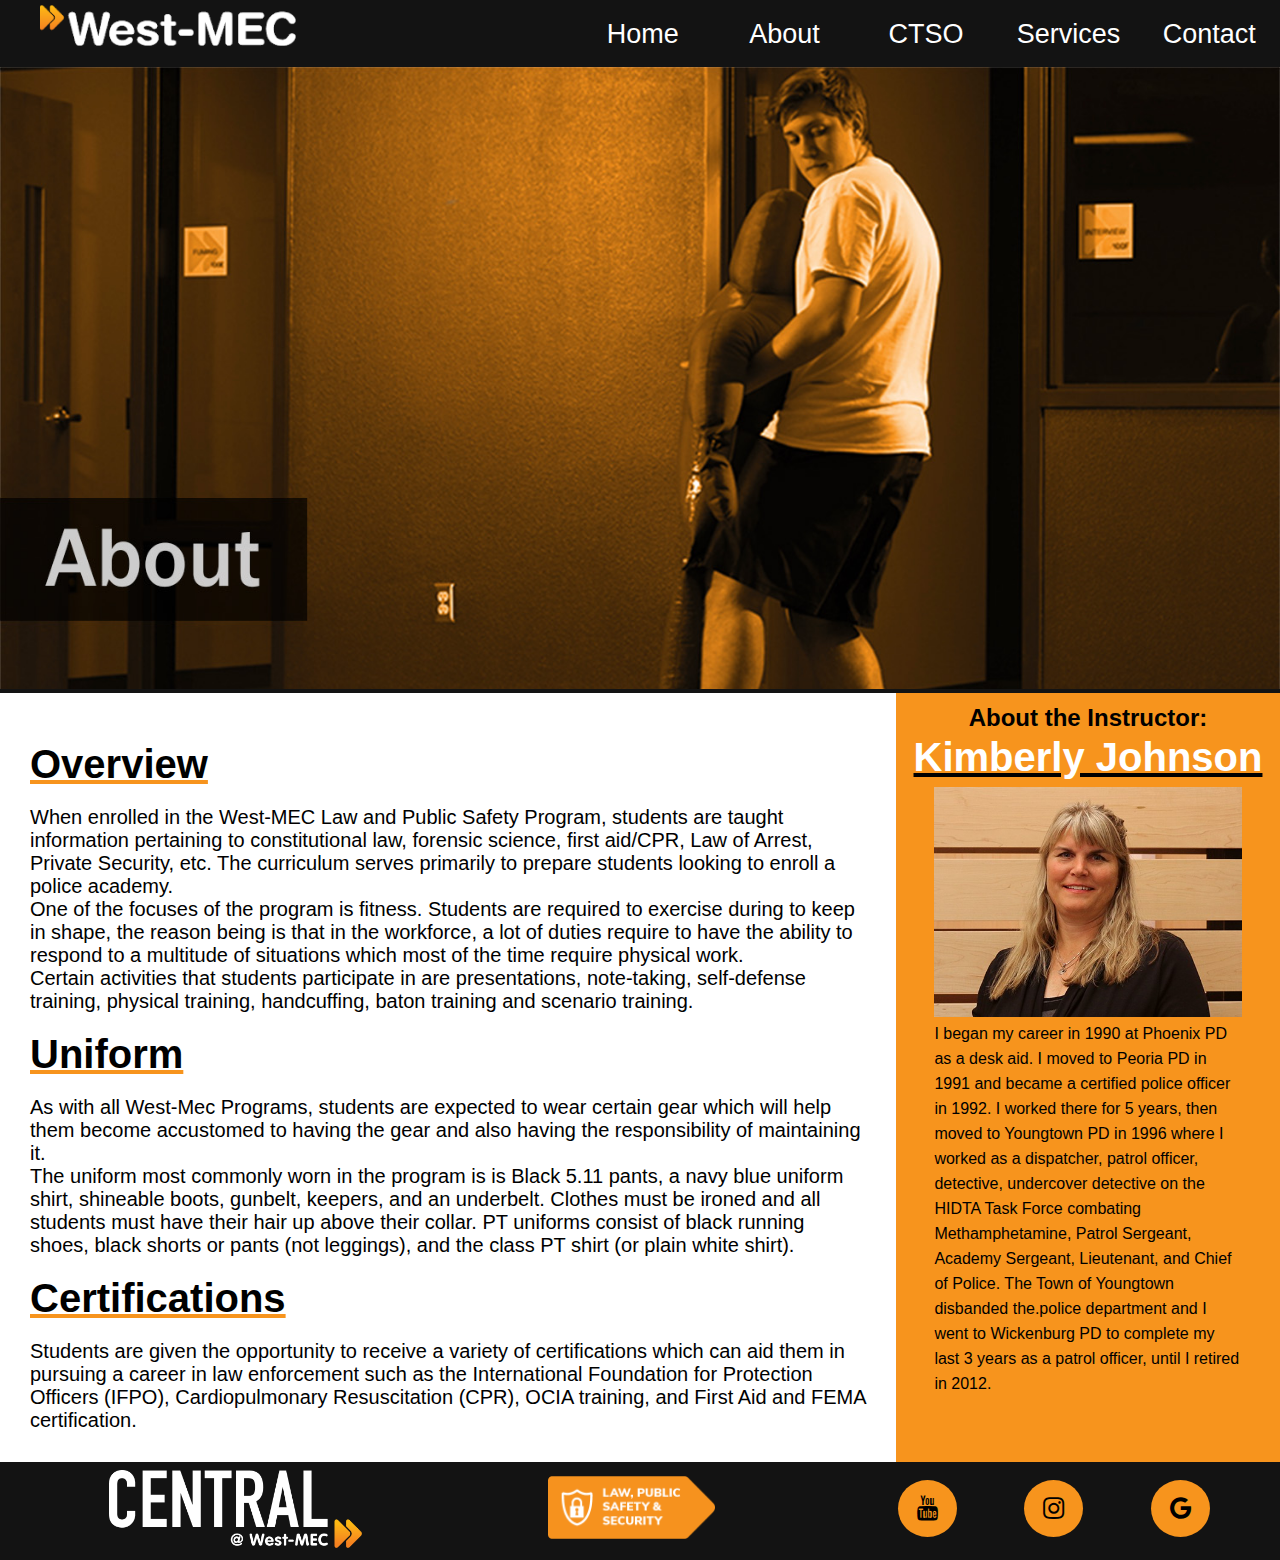
<file: LAPS_about.html>
<!DOCTYPE html>
<html>

<head>
    <meta charset="utf-8">
    <meta name="viewport" content="width=device-width, initial-scale=1">
    <title>Home</title>
    <link rel="stylesheet" src="CSS" href="styles/reset_styles.css">
    <link rel="stylesheet" src="CSS" href="styles/LAPS_general_styles.css">
    <link rel="stylesheet" src="CSS" href="styles/LAPS_about_styles.css">
    <link rel="stylesheet" src="CSS" href="styles/MediaQueriers.css">
    <link rel="icon" href="Images/west_mec_arrow_orange_gEn_icon.ico">
    <link rel="stylesheet" href="https://cdnjs.cloudflare.com/ajax/libs/font-awesome/4.7.0/css/font-awesome.min.css">
    <link rel="stylesheet" href="https://cdnjs.cloudflare.com/ajax/libs/font-awesome/4.7.0/css/font-awesome.min.css">
</head>

<body>
    <div id="nav">
        <header>
            <img id="homeImage" src="Images/west-mec-logo.png" alt="west-mec-logo">

            <label for="toggle" id="navButton">&#9776</label>
            <input type="checkbox" id="toggle">

            <!-- The following creates the horizontal navigation bar seen at the top of the page -->
            <nav class="horizontal">

                <ul>
                    <li><a class="nav" href="LAPS_contact.html">Contact</a></li>
                    <li><a class="nav" href="LAPS_services.html">Services</a></li>
                    <li><a class="nav" href="LAPS_ctso.html">CTSO</a></li>
                    <li><a class="nav" href="LAPS_about.html">About</a></li>
                    <li><a class="nav" href="index.html">Home</a></li>

                </ul>
            </nav>

            <div class="container">
                <img src="Images/aboutBanner.jpg" alt="indexBanner" style="width:100%;">
            </div>
        </header>
    </div>

    <div class="row">
        <!-- The followign writes the text seen on the left side of the screen. -->
        <div class="col-7-10">
            <article>
                <h1>Overview</h1>
                <p>When enrolled in the West-MEC Law and Public Safety Program, students are taught information pertaining to constitutional law, forensic science, first aid/CPR, Law of Arrest, Private Security, etc. The curriculum serves primarily to prepare students looking to enroll a police academy. 
                    <p>One of the focuses of the program is fitness. Students are required to exercise during to keep in
                        shape, the
                        reason being is that in the workforce, a lot of duties require to have the ability to respond to a
                        multitude
                        of
                        situations which most of the time require physical work.</p>
                    <p>Certain activities that students participate in are presentations, note-taking, self-defense
                        training,
                        physical
                        training, handcuffing, baton training and scenario training.</p>

                    <h1>Uniform</h1>
                    As with all West-Mec Programs,
                    students
                    are
                    expected to wear certain gear which will help them become accustomed to having the gear and also
                    having the
                    responsibility of maintaining it. </p>

                <p>The uniform most commonly worn in the program is is Black 5.11 pants, a navy blue uniform shirt, shineable boots, gunbelt, keepers, and an underbelt. Clothes must be ironed and all students must have their hair up above their collar. PT uniforms consist of black running shoes, black shorts or pants (not leggings), and the class PT shirt (or plain white shirt).
                    </p>

                
                <h1>Certifications</h1>
                <p>Students are given the opportunity to receive a variety of certifications which can aid them in pursuing a career in law enforcement such as the International Foundation for Protection Officers (IFPO), Cardiopulmonary Resuscitation (CPR), OCIA training, and First Aid and FEMA certification.</p>


            </article>
        </div>
        <!-- The following writes the text seen on the rigth side of the screen. -->
        <div class="col-3-10">
            <div id="bookmark">
                <aside>
                    <h2 id="aboutH2">About the Instructor:</h2>
                    <h1 id="aboutH1">Kimberly Johnson</h1>
                    <img src="Images/Kimberly Johnson 2.jpg" alt="">
                    <p>I began my career in 1990 at Phoenix PD as a desk aid. I moved to Peoria PD in 1991 and became a
                        certified police officer in 1992. I worked there for 5 years, then moved to Youngtown PD in 1996
                        where I worked as a dispatcher, patrol officer, detective, undercover detective on the HIDTA
                        Task Force combating Methamphetamine, Patrol Sergeant, Academy Sergeant, Lieutenant, and Chief
                        of Police. The Town of Youngtown disbanded the.police department and I went to Wickenburg PD to
                        complete my last 3 years as a patrol officer, until I retired in 2012.</p>

                </aside>
            </div>
        </div>
    </div>

    <!-- The following creates the footer of the page which contains the campus of the program, the programs name, and any social media icons of the program. -->
    <footer>


        <div class="col-4-10" id="centralImage">
            <img src="Images/Central_white with orange arrows.png" alt="CentralCampus">
        </div>

        <div class="col-5-10">
            <img src="Images/20. Law, Public Safety & Security 2.png" id="footerBanner">
        </div>

        <div class="col-1-10">
            <p>
                <a href="https://www.youtube.com/user/CareerDrivenED" class="fa fa-youtube" id="LPS"></a>
            </p>
        </div>

        <div class="col-1-10">
            <p>
                <a href="https://instagram.com/westmeclawclass?utm_source=ig_profile_share&igshid=l5hxcca0646f"
                    class="fa fa-instagram" id="LPS"></a>
            </p>
        </div>

        <div class="col-1-10">
            <p>
                <a href="https://accounts.google.com/ServiceLogin/signinchooser?service=mail&passive=true&rm=false&continue=https%3A%2F%2Fmail.google.com%2Fmail%2F%3Ftab%3Dwm&scc=1&ltmpl=default&ltmplcache=2&emr=1&osid=1&flowName=GlifWebSignIn&flowEntry=ServiceLogin"
                    class="fa fa-google" id="LPS"></a>
            </p>
        </div>

    </footer>
</body>

</html>
</file>
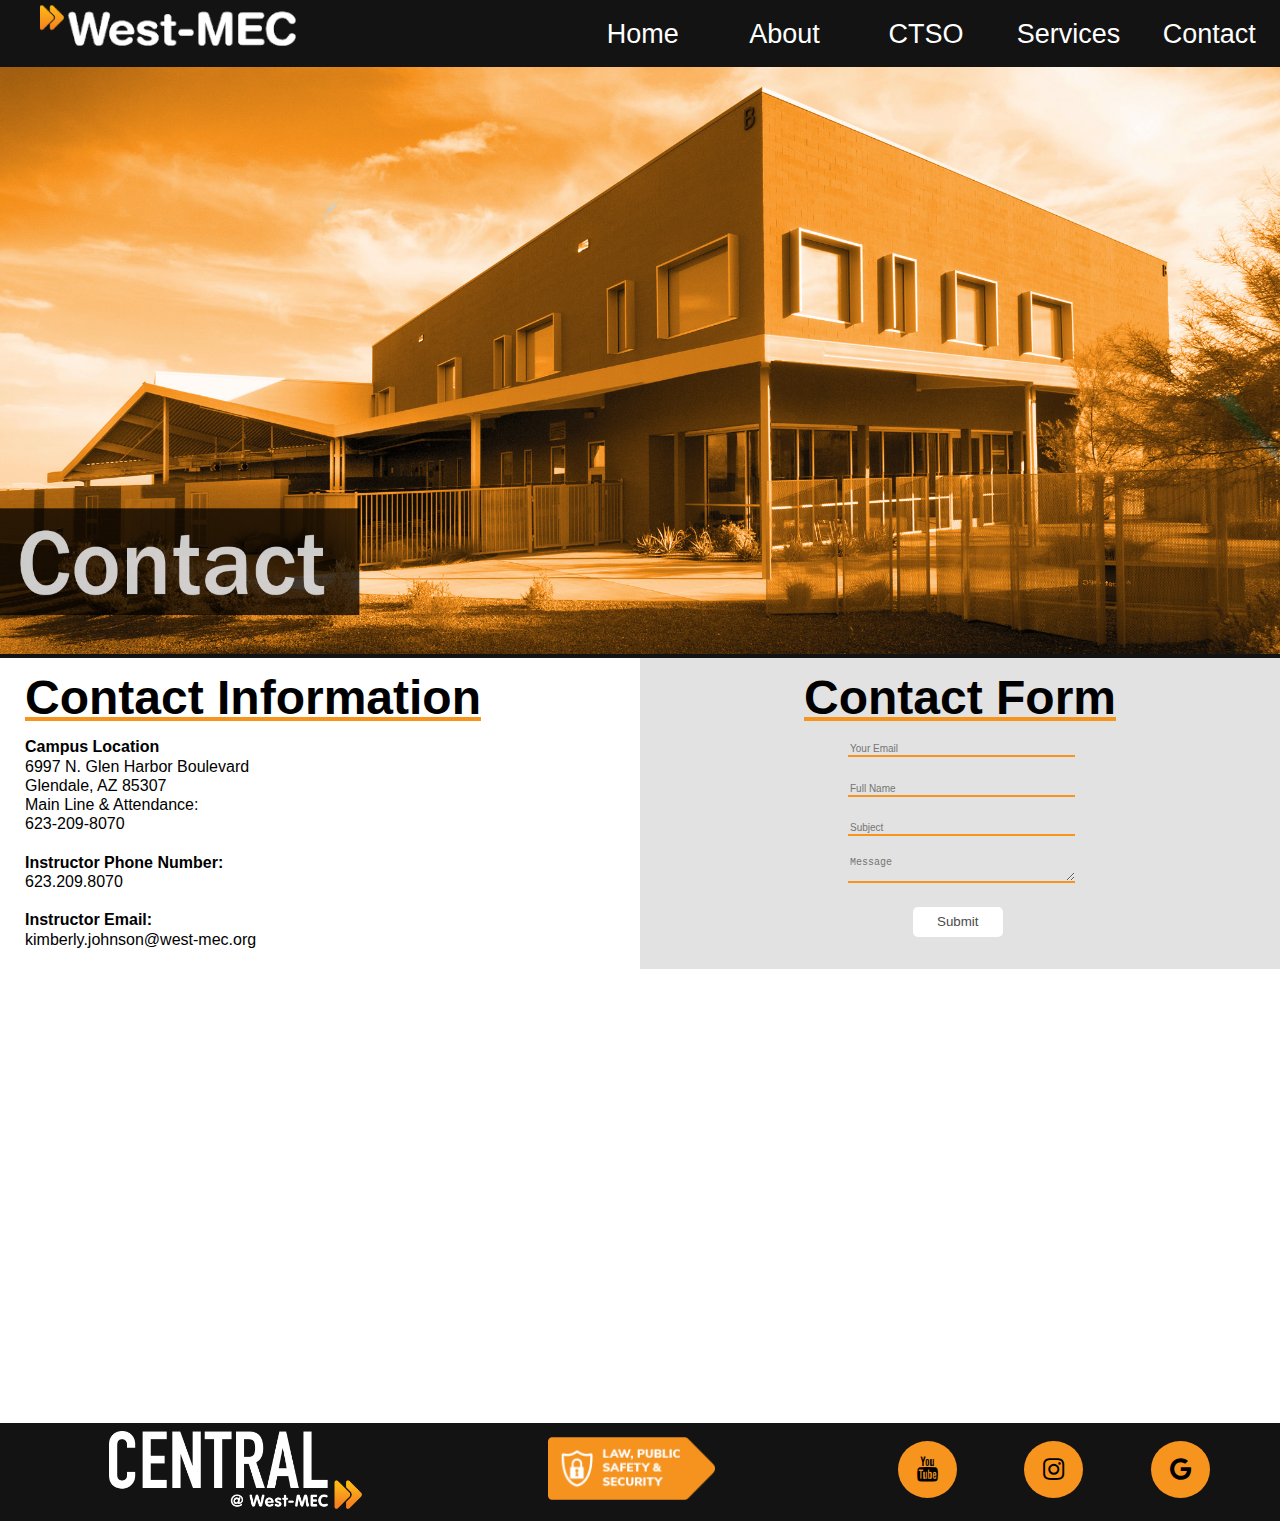
<file: LAPS_contact.html>
<!DOCTYPE html>
<html>

<head>
    <meta charset="utf-8">
    <meta name="viewport" content="width=device-width, initial-scale=1">
    <title>Contact</title>
    <link rel="stylesheet" src="CSS" href="styles/reset_styles.css">
    <link rel="stylesheet" src="CSS" href="styles/LAPS_general_styles.css">
    <link rel="stylesheet" src="CSS" href="styles/LAPS_contact_styles.css">
    <link rel="stylesheet" src="CSS" href="styles/MediaQueriers.css">
    <link rel="icon" href="Images/west_mec_arrow_orange_gEn_icon.ico">
    <link rel="stylesheet" href="https://cdnjs.cloudflare.com/ajax/libs/font-awesome/4.7.0/css/font-awesome.min.css">
    <link rel="stylesheet" href="https://cdnjs.cloudflare.com/ajax/libs/font-awesome/4.7.0/css/font-awesome.min.css">
</head>

<body>
    <div id="nav">
        <header>
            <img id="homeImage" src="Images/west-mec-logo.png" alt="west-mec-logo">

            <label for="toggle" id="navButton">&#9776</label>
            <input type="checkbox" id="toggle">

            <!-- The following creates the horizontal navigation bar seen at the top of the page -->
            <nav class="horizontal">
                <ul>
                    <li><a class="nav" href="LAPS_contact.html">Contact</a></li>
                    <li><a class="nav" href="LAPS_services.html">Services</a></li>
                    <li><a class="nav" href="LAPS_ctso.html">CTSO</a></li>
                    <li><a class="nav" href="LAPS_about.html">About</a></li>
                    <li><a class="nav" href="index.html">Home</a></li>

                </ul>
            </nav>

            <div class="container">
                <img src="Images/contactBanner.jpg" alt="indexBanner" style="width:100%;">
            </div>
        </header>
    </div>
    <div class="row">
        <!-- The following writes the contact information on the left side of the screen. -->
        <div class="col-1-2" id="contactInformation">
            <aside id="contactAside">
                <h1 id="contactH1">Contact Information</h1>
                <p><strong>Campus Location</strong></p>
                <p>6997 N. Glen Harbor Boulevard <br>
                    Glendale, AZ 85307 <br>
                    Main Line & Attendance: <br>623-209-8070</p>
                    <br>
                <p><strong>Instructor Phone Number:</strong></p>
                <p>623.209.8070</p>
            <br>
                <p><strong>Instructor Email:</strong></p>
                <p>kimberly.johnson@west-mec.org</p>
            </aside>
        </div>
        <!-- The following creates a contact form on the rigth side of the screen. -->
        <div id="contactForm" class="col-1-2">
            <h1 id="formHeader">Contact Form</h1>
            <form method="POST" >
                <input class="formStyles" type="email" name="email" placeholder="Your Email" size="35" required>
                <br>
                <br>
                <input class="formStyles" type="name" name="name" placeholder="Full Name" required>
                <br>
                <br>
                <input class="formStyles" type="subject" name="subject" placeholder="Subject" required>
                <br>
                <br>
                <textarea class="formStyles" placeholder="Message" required></textarea>
                <br>
                <br>
                <button id="submite" type="submit">Submit</button>
            </form>
        </div>
    </div>
    <!-- The following adds the map seen at the bottom of the screen. -->
    <iframe id="maps"
        src="https://www.google.com/maps/embed?pb=!1m18!1m12!1m3!1d3325.672033014122!2d-112.29502618505221!3d33.53591168074958!2m3!1f0!2f0!3f0!3m2!1i1024!2i768!4f13.1!3m3!1m2!1s0x872b4104080e38d9%3A0x1fbd2919e78fa444!2sWestMEC+Central+Campus!5e0!3m2!1sen!2sus!4v1557205388172!5m2!1sen!2sus"
        width="600" height="450" frameborder="0" style="border:0" allowfullscreen>
    </iframe>
    <!-- The following creates the footer of the page which contains the campus of the program, the programs name, and any social media icons of the program. -->
    <footer>
        <div class="col-4-10" id="centralImage">
            <img src="Images/Central_white with orange arrows.png" alt="CentralCampus">
        </div>
        <div class="col-5-10">
            <img src="Images/20. Law, Public Safety & Security 2.png" id="footerBanner">
        </div>
        <div class="col-1-10">
            <p>
                <a href="https://www.youtube.com/user/CareerDrivenED" class="fa fa-youtube" id="LPS"></a>
            </p>
        </div>
        <div class="col-1-10">
            <p>
                <a href="https://instagram.com/westmeclawclass?utm_source=ig_profile_share&igshid=l5hxcca0646f"
                    class="fa fa-instagram" id="LPS"></a>
            </p>
        </div>
        <div class="col-1-10">
            <p>
                <a href="https://accounts.google.com/ServiceLogin/signinchooser?service=mail&passive=true&rm=false&continue=https%3A%2F%2Fmail.google.com%2Fmail%2F%3Ftab%3Dwm&scc=1&ltmpl=default&ltmplcache=2&emr=1&osid=1&flowName=GlifWebSignIn&flowEntry=ServiceLogin"
                    class="fa fa-google" id="LPS"></a>
            </p>
        </div>
    </footer>
</body>

</html>
</file>
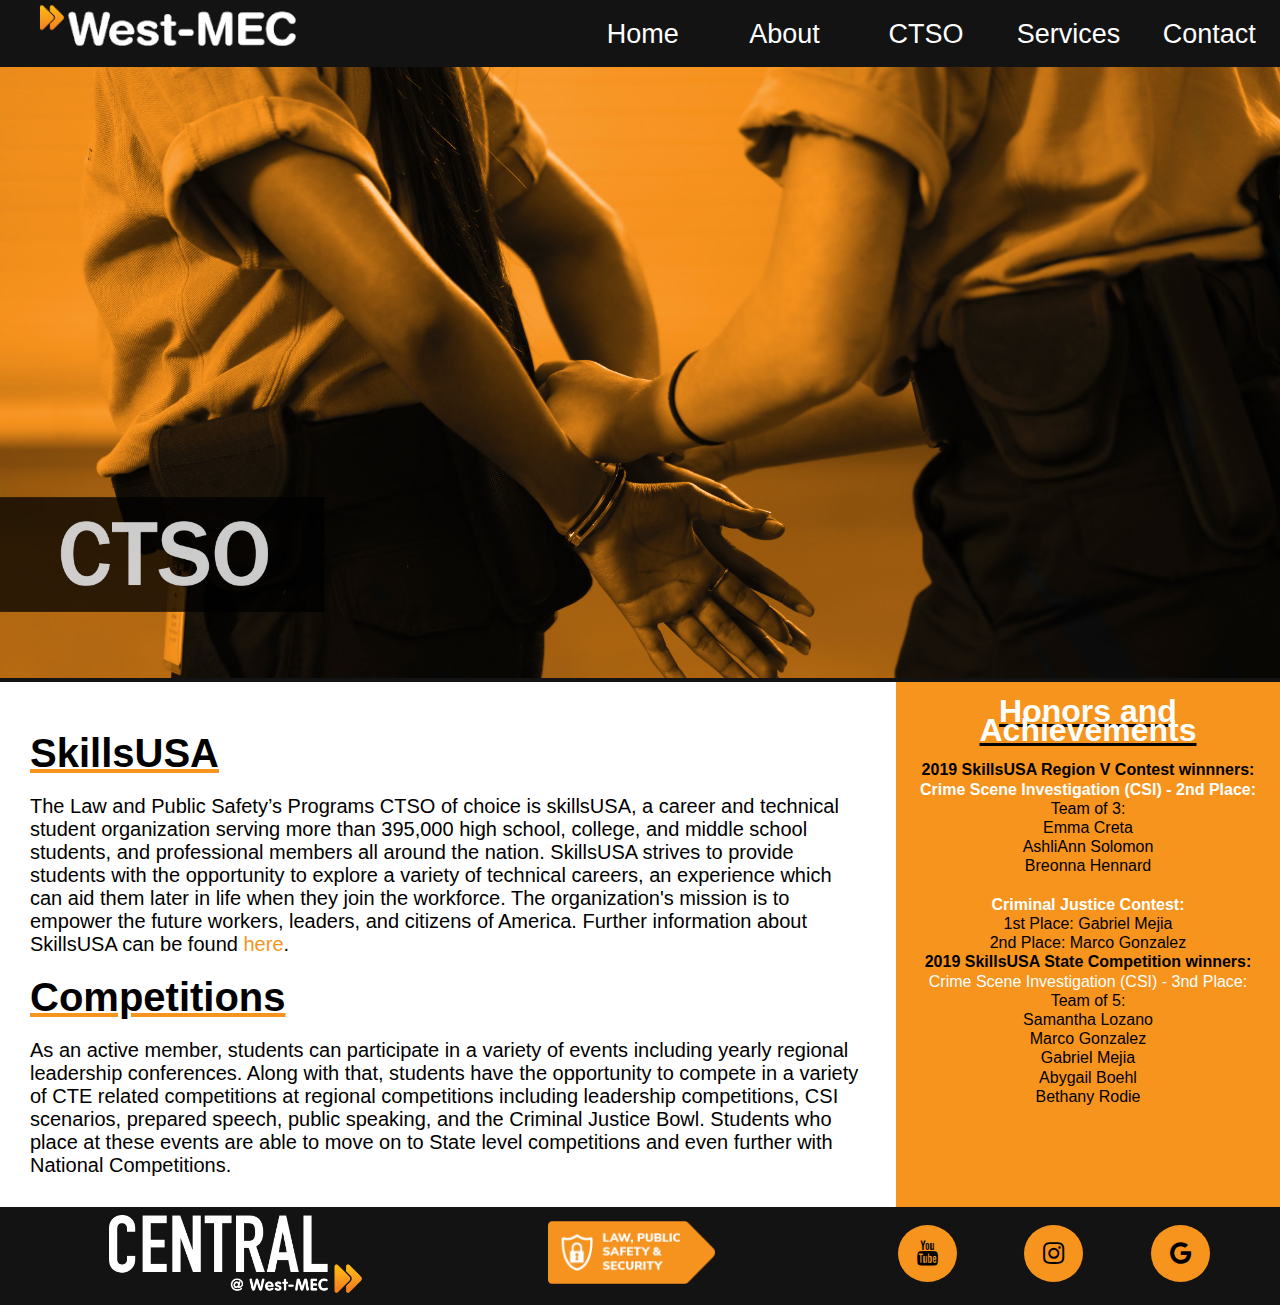
<file: LAPS_ctso.html>
<!DOCTYPE html>
<html>

<head>
    <meta charset="utf-8">
    <meta name="viewport" content="width=device-width, initial-scale=1">
    <title>CTSO</title>
    <link rel="stylesheet" src="CSS" href="styles/reset_styles.css">
    <link rel="stylesheet" src="CSS" href="styles/LAPS_general_styles.css">
    <link rel="stylesheet" src="CSS" href="styles/LAPS_ctso_styles.css">
    <link rel="stylesheet" src="CSS" href="styles/MediaQueriers.css">
    <link rel="icon" href="Images/west_mec_arrow_orange_gEn_icon.ico">
    <link rel="stylesheet" href="https://cdnjs.cloudflare.com/ajax/libs/font-awesome/4.7.0/css/font-awesome.min.css">
    <link rel="stylesheet" href="https://cdnjs.cloudflare.com/ajax/libs/font-awesome/4.7.0/css/font-awesome.min.css">
</head>

<body>
    <div id="nav">
        <header>
            <img id="homeImage" src="Images/west-mec-logo.png" alt="west-mec-logo">

            <label for="toggle" id="navButton">&#9776</label>
            <input type="checkbox" id="toggle">

            <!-- The following creates the horizontal navigation bar seen at the top of the page -->
            <nav class="horizontal">

                <ul>
                    <li><a class="nav" href="LAPS_contact.html">Contact</a></li>
                    <li><a class="nav" href="LAPS_services.html">Services</a></li>
                    <li><a class="nav" href="LAPS_ctso.html">CTSO</a></li>
                    <li><a class="nav" href="LAPS_about.html">About</a></li>
                    <li><a class="nav" href="index.html">Home</a></li>

                </ul>
            </nav>

            <div class="container">
                <img src="Images/ctsoBanner.jpg" alt="indexBanner" style="width:100%;">
            </div>
        </header>
    </div>
    <div class="row">
        <!-- The following writes the text to the left of the screen. -->
        <div class="col-7-10">
            <article>
                <h1>SkillsUSA</h1>
                The Law and Public Safety’s Programs CTSO of choice is skillsUSA, a career and technical student
                organization serving more than 395,000 high school, college, and middle school students, and
                professional members all around the nation. SkillsUSA strives to provide students with the opportunity
                to explore a variety of technical careers, an experience which can aid them later in life when they join
                the workforce. The organization's mission is to empower the future workers, leaders, and citizens of
                America. Further information about SkillsUSA can be found <a href="https://www.skillsusa.org/" class="oLinks">here</a>.
                <h1>Competitions</h1>
                As an active member, students can participate in a variety of events including yearly regional
                leadership conferences. Along with that, students have the opportunity to compete in a variety of CTE
                related competitions at regional competitions including leadership competitions, CSI scenarios, prepared
                speech, public speaking, and the Criminal Justice Bowl. Students who place at these events are able to
                move on to State level competitions and even further with National Competitions.
            </article>


        </div>
        <!-- The following writtes the text seen on the right side of the screen. -->
        <div class="col-3-10">
            <aside>
                <h1 id="ctsoH1">Honors and Achievements</h1>
                <ul id="mainList"><strong>2019 SkillsUSA Region V Contest winnners:</strong> <br>
                    <li class="heading"><strong>Crime Scene Investigation (CSI) - 2nd Place:</strong>
                    </li> <br>
                    <ul>
                        <li>Team of 3:</li> <br>
                        <li>Emma Creta</li> <br>
                        <li>AshliAnn Solomon</li><br>
                        <li>Breonna Hennard</li><br>
                    </ul>
                    <br>
                    <li class="heading"><strong>Criminal Justice Contest:</strong></li><br>
                    <ul>

                        <li>1st Place: Gabriel Mejia</li><br>
                        <li>2nd Place: Marco Gonzalez</li><br>

                    </ul>

                    <li><strong>2019 SkillsUSA State Competition winners:</strong></li><br>
                    <ul>
                        <li class="heading">Crime Scene Investigation (CSI) - 3nd Place:</li> <br>
                        <li>Team of 5:</li> <br>
                        <li>Samantha Lozano</li><br>
                        <li>Marco Gonzalez</li><br>
                        <li>Gabriel Mejia</li><br>
                        <li>Abygail Boehl</li><br>
                        <li>Bethany Rodie</li>
                    </ul>
                    </p>
            </aside>
        </div>
    </div>
    <!-- The following creates the footer of the page which contains the campus of the program, the programs name, and any social media icons of the program. -->
    <footer>
        <div class="black">
            <div class="col-4-10" id="centralImage">
                <img src="Images/Central_white with orange arrows.png" alt="CentralCampus">
            </div>
            <div class="col-5-10">
                <img src="Images/20. Law, Public Safety & Security 2.png" id="footerBanner">
            </div>
            <div class="col-1-10">
                <p>
                    <a href="https://www.youtube.com/user/CareerDrivenED" class="fa fa-youtube" id="LPS"></a>
                </p>
            </div>
            <div class="col-1-10">
                <p>
                    <a href="https://instagram.com/westmeclawclass?utm_source=ig_profile_share&igshid=l5hxcca0646f"
                        class="fa fa-instagram" id="LPS"></a>
                </p>
            </div>
            <div class="col-1-10">
                <p>
                    <a href="https://accounts.google.com/ServiceLogin/signinchooser?service=mail&passive=true&rm=false&continue=https%3A%2F%2Fmail.google.com%2Fmail%2F%3Ftab%3Dwm&scc=1&ltmpl=default&ltmplcache=2&emr=1&osid=1&flowName=GlifWebSignIn&flowEntry=ServiceLogin"
                        class="fa fa-google" id="LPS"></a>
                </p>
            </div>
        </div>
    </footer>
</body>

</html>
</file>
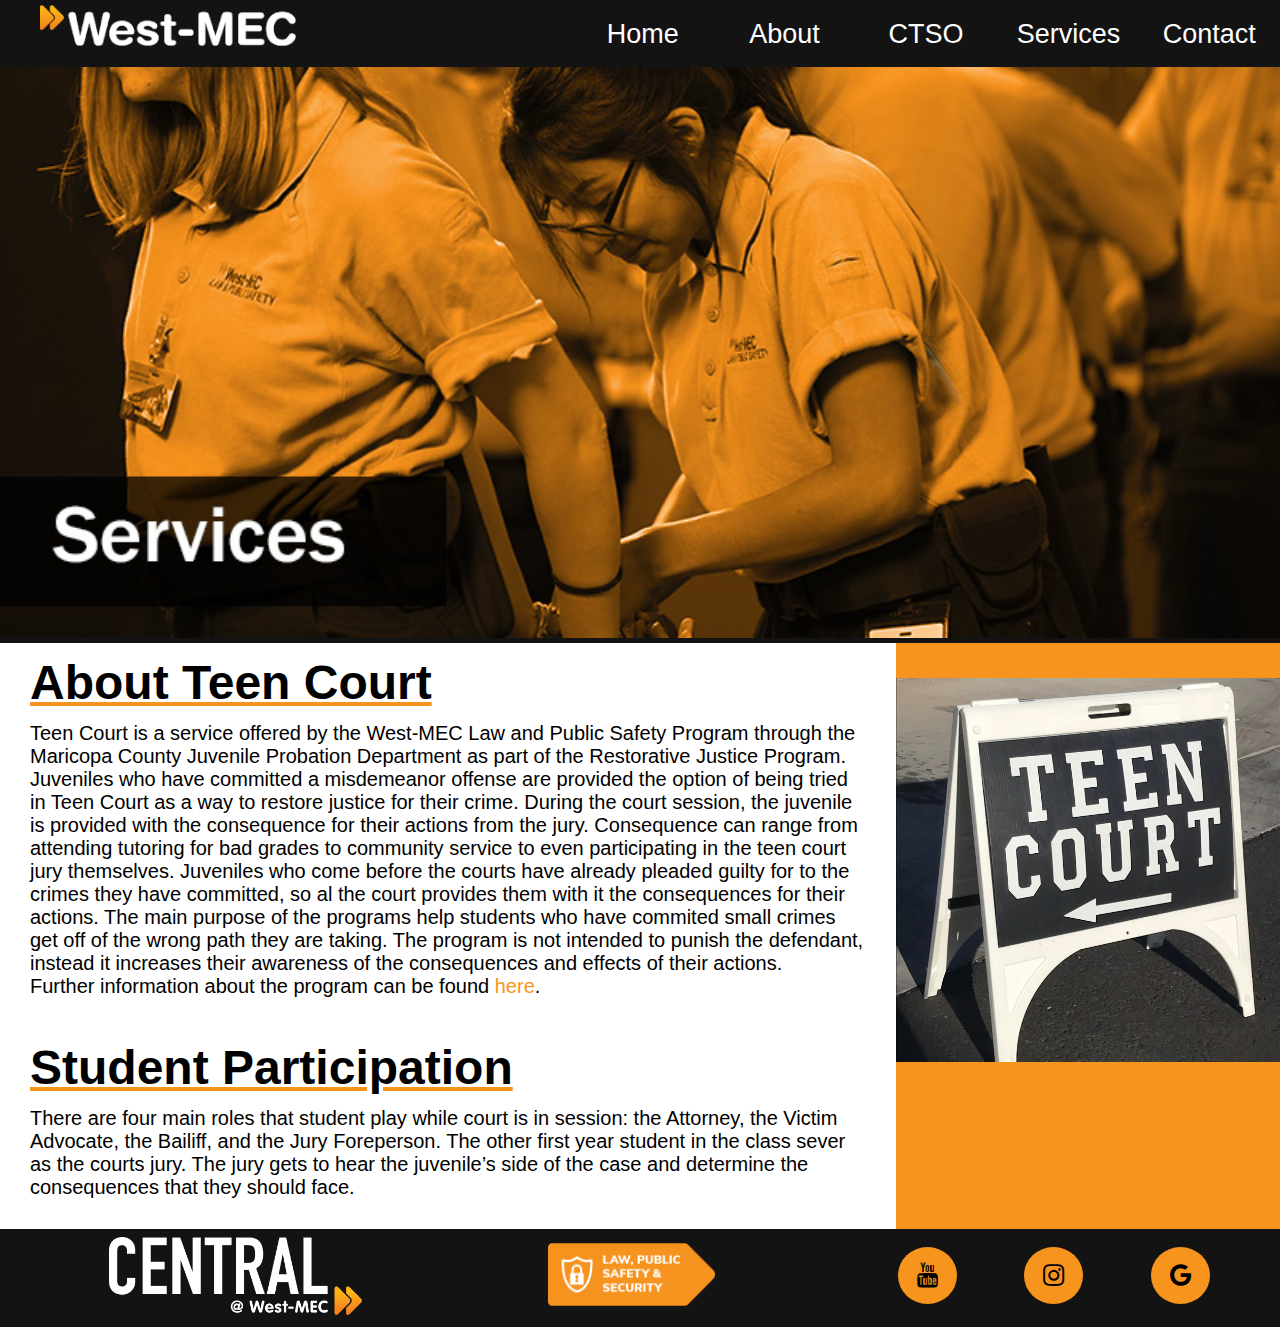
<file: LAPS_services.html>
<!DOCTYPE html>
<html>

<head>
    <meta charset="utf-8">
    <meta name="viewport" content="width=device-width, initial-scale=1">
    <title>Services</title>
    <link rel="stylesheet" src="CSS" href="styles/reset_styles.css">
    <link rel="stylesheet" src="CSS" href="styles/LAPS_general_styles.css">
    <link rel="stylesheet" src="CSS" href="styles/LAPS_services_styles.css">
    <link rel="stylesheet" src="CSS" href="styles/MediaQueriers.css">
    <link rel="icon" href="Images/west_mec_arrow_orange_gEn_icon.ico">
    <link rel="stylesheet" href="https://cdnjs.cloudflare.com/ajax/libs/font-awesome/4.7.0/css/font-awesome.min.css">
    <link rel="stylesheet" href="https://cdnjs.cloudflare.com/ajax/libs/font-awesome/4.7.0/css/font-awesome.min.css">
</head>

<body>
    <div id="nav">
        <header>
            <img id="homeImage" src="Images/west-mec-logo.png" alt="west-mec-logo">

            <label for="toggle" id="navButton">&#9776</label>
            <input type="checkbox" id="toggle">

            <!-- The following creates the horizontal navigation bar seen at the top of the page -->
            <nav class="horizontal">

                <ul>
                    <li><a class="nav" href="LAPS_contact.html">Contact</a></li>
                    <li><a class="nav" href="LAPS_services.html">Services</a></li>
                    <li><a class="nav" href="LAPS_ctso.html">CTSO</a></li>
                    <li><a class="nav" href="LAPS_about.html">About</a></li>
                    <li><a class="nav" href="index.html">Home</a></li>

                </ul>
            </nav>

            <div class="container">
                <img src="Images/servicesbanner.jpg" alt="indexBanner" style="width:100%;">
            </div>
        </header>
    </div>
    <div class="row">
        <!-- The following writes the text to the left of the screen. -->
        <div class="col-7-10">
            <h1>About Teen Court</h1>
    <article>Teen Court is a service offered by the West-MEC Law and Public Safety Program through the Maricopa County
        Juvenile Probation Department as part of the Restorative Justice Program. Juveniles who have committed a
        misdemeanor offense are provided the option of being tried in Teen Court as a way to restore justice for their
        crime. During the court session, the juvenile is provided with the consequence for their actions from the jury.
        Consequence can range from attending tutoring for bad grades to community service to even participating in the
        teen court jury themselves. Juveniles who come before the courts have already pleaded guilty for to the crimes
        they have committed, so al the court provides them with it the consequences for their actions. The main purpose
        of the programs help students who have commited small crimes get off of the wrong path they are taking. The
        program is not intended to punish the defendant, instead it increases their awareness of the consequences and
        effects of their actions.
        <br>
        Further information about the program can be found <a
            href="https://superiorcourt.maricopa.gov/juvenile-probation/teen-court/" class="oLinks">here</a>.</article>

    <h1>Student Participation</h1>
    <article>There are four main roles that student play while court is in session: the Attorney, the Victim Advocate,
        the Bailiff, and the Jury Foreperson. The other first year student in the class sever as the courts jury. The
        jury gets to hear the juvenile’s side of the case and determine the consequences that they should face.
    </article>
        </div>
        <div class="col-3-10">
            <img id="teenCourtImage" src="Images/teenCourt.jpg" alt="">
        </div>
    </div>
    <!-- The following creates the footer of the page which contains the campus of the program, the programs name, and any social media icons of the program. -->
    <footer>
            <div class="col-4-10" id="centralImage">
                <img src="Images/Central_white with orange arrows.png" alt="CentralCampus">
            </div>
            <div class="col-5-10">
                <img src="Images/20. Law, Public Safety & Security 2.png" id="footerBanner">
            </div>
            <div class="col-1-10">
                <p>
                    <a href="https://www.youtube.com/user/CareerDrivenED" class="fa fa-youtube" id="LPS"></a>
                </p>
            </div>
            <div class="col-1-10">
                <p>
                    <a href="https://instagram.com/westmeclawclass?utm_source=ig_profile_share&igshid=l5hxcca0646f"
                        class="fa fa-instagram" id="LPS"></a>
                </p>
            </div>
            <div class="col-1-10">
                <p>
                    <a href="https://accounts.google.com/ServiceLogin/signinchooser?service=mail&passive=true&rm=false&continue=https%3A%2F%2Fmail.google.com%2Fmail%2F%3Ftab%3Dwm&scc=1&ltmpl=default&ltmplcache=2&emr=1&osid=1&flowName=GlifWebSignIn&flowEntry=ServiceLogin"
                        class="fa fa-google" id="LPS"></a>
                </p>
        </div>
    </footer>
</body>

</html>
</file>
<file: styles/LAPS_general_styles.css>
@charset "UTF-8";
/* Styles on this file will affect all pages of the website. */

/* Body Styles */
/* The style below sets the font of all the text that appears on the page to Franklin Gothic Medium. The rest of the fonts listed serve as backups incase the browser does not support the first font. */
body {
    font-family: 'Franklin Gothic Medium', 'Arial Narrow', Arial, sans-serif;
}

/* Header Styles */
/* The style below sets the background color of each page header to black with opacity applied, making the color not seem as dark as it typically would be. */
header {
    background-color: rgba(0, 0, 0, 0.925);
}

/* Nav styles */
/* The style below allows for each of the links to be placed next tio one another in a straight line rather than having them on top of one another. */
li {
    display: inline;
}

/* The code block below styles each one of the li elements in which the navigation links are placed into. The styles remove any bulleting that the list may have while also aligning each in the center of their container and limiting them to a width of 15% of the header. The padding allows for spaing inbetween the elements and anything else surrounding them. */
#nav li {
    list-style-type: none;
    display: block;
    width: 15%;
    float: right;
    text-decoration: none;
    text-align: center;
    padding: 25px 20px 20px 20px;
}

/* The code block below styles the ul element which contains each all of the navigation links. It allows for them to all be placed on a single row next to one another without having them push each other to the next line. */
ul {
    margin: 0;
    padding: 0;
    overflow: hidden;

}

/* The code block below styles the links themselves, making the color of the text white while also increasing its size. */
#nav a {
    position: relative;
    color: white;
    font-size: 3vh;
}

/* The code block below creates an orange line at the top of the links. This line is not visible until the user scrolls over top of the link. When hovered over, the line will appear in a small animation in which it's width grows from 0% to 100% in 0.3 seconds. */
#nav a::before {
    content: "";
    position: absolute;
    width: 100%;
    height: 3px;
    bottom: 25px;
    background-color: #f7941d;
    visibility: hidden;
    transform: scaleX(0);
    transition: 0.3s ease-in-out;
}

/* The comment from above applies here as well, though this line is located at the bottom of the link. The same animation is ran upon hovering over the link. */
#nav a::after {
    content: "";
    position: absolute;
    width: 100%;
    height: 3px;
    top: 25px;
    right: 0%;
    background-color: #f7941d;
    visibility: hidden;
    transform: scaleX(0);
    transition: all 0.3s ease-in-out 0s;
}

/* The code block below causes the lines created before to become visible upon the user hovering over one of the navigation links in the header. */
#nav a:hover::before, #nav a:hover::after {
    visibility: visible;
    transform: scaleX(1);
}

/* Image styles */
/* The code block below styles the banner image located under the header of each page and makes sure that it takes up 100% of the pages width. Having a relative position also allows for the image to adjust as the screen size adjusts. */
img#banner {
    width: 100%;
    position: relative;
}

/* The code block below styles the top left image of the header section on the page. The image will take up 20% of the headers width and margin is added around the image in order for it not not be too close to the edges of the header element. */
#homeImage {
    float: left;
    width: 20%;
    margin: 5px 40px;

}

/* The code block below creates the navicon that will appear when the webpage is viewed on a smaller viewport such as that of a mobile device of tablet. When viewed on a computer screen, the navicon will not be displayed on the page. */
#navButton {
    margin: 0 0 0 20px;
    font-size: 25px;
    line-height: 50px;
    display: none;
    color: white;
    float: left;
}

/* The code block below states that the checkbox input located within the header of the page which allows the navicon to function will not be visible on the screen unless otherwise stated. */
input#toggle {
    display: none;
}
/* Other Links */
/* The code block below changes the color of each of the links on the page to orange while also removing the underline that is automatically placed under every link on a page. */
.oLinks{
    color: #f7941d;
    text-decoration: none;
}

/* The  style below causes links on the page to become italic once the user hovers over them. */
.oLinks:hover{
    font-style: italic;
}

/* Footer Styles */
/* The code block below sets the background color of the footer to the same color as that of the header. Along with that, padding is added arround the footer in order for its content to not seem to close to the rest of the sections on the page. */
footer {
    background-color: rgba(0, 0, 0, 0.925);
    padding: 8px;
}

/* The code block below makes every p element within the footer float to the rigth side. On the page this is what brings all the social media links to the right side of the screen */
footer p {
    display: block;
    float: right;
}

/* The code block below is meant to deal with any container collapse that may occur when creating the footer. It makes sure that every element stays within the appropriate container. */
footer:after {
    content: "";
    clear: both;
    display: table;
}

/* The code block below colors the logos within each of the social media links the color black when not being hovered over by the user. */
footer p a:link,
footer p a:visited {
    text-decoration: none;
    color: black;
}

/* The code block below colors the logos within each of the social media links the color white while they are being hovered over by the user. */
footer p a:active,
footer p a:hover {
    text-decoration: underline;
    color: white;
}

/* The code block below allows for the footer banner image to take up about 59% of its container. Pading is also added ot the left and to the top of the element in order to not have it appear to close to the edges of its container. */
#footerBanner {
    width: 59%;
    padding-left: 10%;
    padding-top: 6px;
}

/* Footer Grid Styles */
/* The style below clears any floating items from either side of the element. */
div.row {
    clear: both;
}

/* The code block below deals with any container collapse that may occur in the element, making sure that all the elements nested within stay in the container. */
div.row::after {
    clear: both;
    content: "";
    display: table;
}

/* The code block below states that any div element that has a class that begins with col- will be floated to the left of the screen. This allows for two elements to be placed side by side of one another without any conflicts in spacing.  */
div[class^="col-"] {
    float: left;

}

/* The style below states that the div element with a class of col-1-10 will take up 10% of the browsers width. */
div.col-1-10 {

    width: 10%;
}

/* The style below states that the div element with a class of col-2-10 will take up 20% of the browsers width. */
div.col-2-10 {
    width: 30%;
}

/* The style below states that the div element with a class of col-4-10 will take up 40% of the browsers width. */
div.col-4-10 {
    width: 40%;
}

/* The code block below states that the image within the div.col-4-10 element will only take up 50% of its container. Along with that, a margin is added to the left of the element to add space inbetween it and the sides of it's container. */
div.col-4-10 img {
    width: 50%;
    margin-left: 20%;
}

/* The code block below adds padding to the rigth of the div.col-1-10 element, allowing for it to not be as close to the edge of its container as it is without any padding. */
div.col-1-10 p {
    padding-right: 20%;
}

/* The code block below styles each one of the social media icons locates in the page's footer including the color of each icon, the circular shape of each icon, and the size of each one.  */
#LPS {
    background-color: #f7941d;
    padding: 16px;
    font-size: 25px;
    width: 27px;
    text-align: center;
    text-decoration: none;
    border-radius: 100%;
    margin-top: 10px;
}
</file>
<file: styles/LAPS_about_styles.css>
@charset "UTF-8";
/* Styles on this file will only be applied to the website's About page. */

/* Page Text Styles */

/* The code block below adds 30px of padding around the entire article element, allowing for the element to not seem as close or cluttered when displayed on the page with the other elements. The font size property makes the font bigger and more readable for the user. The line height property likewise makes the text easier to read by making sure that each text line is not so close to one another. */
article {
    padding: 30px;
    font-size: 20px;
    line-height: 23px;
}

/* The code block below states that the H1 elemments will not be placed strictly on a single area of the page and are able to move upon the screen changing. Along with that the elements are made bigger and are styles in a way which allows them to stand out more readily to the user. This is important as the H1 elements serve as the titles of each section which tell the user about the text on the page. */
h1 {
    position: relative;
    font-size: 2em;
    text-decoration: underline #f7941d;
    padding: 30px 0px 30px 0px;
}

/* The code block below styles the image of the instuctor that is located in the aside element of the page. It makes the image take about 80% of the width of its container while adding margin around the image which allows it to look centered in its container. */
aside img {
    width: 80%;
    margin-left: 10%;
    margin-right: 10%;
}

/* The code block below styles the H1 elements nested within the aside element. It causes the text to be alligned in the center of the aside while also making the text big enough to stand out amongst the rest of the text. The padding element allows for more the text to not appear too close to the tope fo the aside element or the rest of the text on the page. */
aside h1 {
    text-align: center;
    font-size: 2.5em;
    padding: 5px 0px 20px 0px;
    text-decoration: underline black;
    color: white;
}

/* The code block below aligns the h2 element nested inside of the aside element in the center while alos increasing the text size and adding top and bottom padding to the element to seperate it from any other text in the element. */
aside h2 {
    text-align: center;
    font-size: 1.5em;
    padding: 15px 0px;
}

/* The code block below places the paragraph text nested in teh aside in the middle of the element, without aligning the text itself in the middle,The line height property adds more spacing in between each line of text in the element in order to allow the user to be able to read the text more easily. */
aside p {
    padding-left: 10%;
    padding-right: 10%;
    line-height: 25px;
}

/* Grid Styles */

/* The styles below serve as a layout for the page, allowing for two elements to appear side by side and only take up the alloted screen width. */

/* The code block below changes the background color of the row element to the color specified while also saying that any floated elements arounf it will be cleared, thus making sure that the row takes up the entire screen with. */
div.row {
    clear: both;
    background-color: #f7941d;
}

/* The code block below deals with any container collapse that may occur in the element, making sure that all the elements nested within stay in the container. */
div.row::after {
    clear: both;
    content: "";
    display: table;
}

/* The code block below states that any div element that has a class that begins with col will be floated to the left of the screen. This allows for two elements to be placed side by side of one another without any conflicts in spacing.  */
div[class^="col-"] {
    float: left;
}

/* The code block below states that the content in the div element with a class of col-7-10 will take up 70% of the browsers width. Along with that, the color of the div will be white and thus overwrites the previous orange color set for the row div.*/
div.col-7-10 {
    width: 70%;
    background-color: white;
}

/* The style below states that the div element with a class of col-3-10 will take up 30% of the browsers width. This means that together, both of the divs will take up 100% of the browsers width.*/
div.col-3-10 {
    width: 30%;
}
</file>
<file: styles/MediaQueriers.css>
@charset "UTF-8";

/* Media queries */

/* The following code creates a page layout for any devices at or under a pixel width of 550. */
@media only screen and (max-width: 550px) {
    /* The code block below makes the navicon visible on the screen afetr having previously not being visile when the page was being viewed on a computer screen or any larger screens. */
    label#navButton {
        display: block;
        cursor: pointer;
    }

    /* The code blcok below removes any padding that was previously applies to the ul element and gives it a width of 100% of its container, thus stretching the width of the browser window. */
    ul {
        list-style-type: none;
        margin: 0;
        padding: 0;
        overflow: hidden;
        width: 100%;

    }

    /* The following code blocks set the width of each div with the specified class to 100%. This allows for each section of the page to appear on top of one another, making the pages easier to navigate when on a mobile device that has a smaller screen. */
    div.col-4-10 {
        width: 100%;
        padding-top: 0px;
    }

    div.col-6-10 {
        width: 100%;
    }

    div.col-7-10 {
        width: 100%;
    }

    div.col-3-10 {
        width: 100%;
    }


    div.col-1-2 {
        width: 100%;
    }

    /* The style below adds a margin of 45px to the left of the element with an id of ctsoH1. */
    #ctsoH1 {
        margin-left: 45px;
    }

    /* The style below aligns the text of the div with an id of contactInformation in the center of its container. */
    div#contactInformation {
        text-align: center;
    }

    /* The code block below sets the how the navigation list items will appear on the page, having each one of the take up 20% of the header and being floated to the right of their container. */
    #nav li {
        list-style-type: none;
        display: block;
        width: 20%;
        float: right;
        text-decoration: none;
        text-align: center;
        padding: 25px 20px 20px 20px;
    }

    /* The code block below serves to display the navigation bar upon the user clicking on the navicon when on a mobile device. */
    input#toggle:checked+nav {
        display: block;
    }

    /* The following code blocks changes either the line height of the element or the font size of the element. The change in font size allows the text to stand out among the rest of the text. The change in line height prevents lines of text from overlapping one another when on mobile. */
    #indexH1 {
        font-size: 30px;
    }

    #aboutH1 {
        font-size: 24px;
        line-height: 25px;
    }

    #aboutH2 {
        line-height: 25px;
    }

    /* The code block below styles the west mec logo seen at the top of the screen when on mobile. The padding and mergin added to it are placed there so the element is not too close to the edges of its container. */
    #homeImage {
        margin: 0 35px;
        display: block;
        padding-left: 20px;
        width: 50%;
        margin-top: 3px;
        margin-bottom: 3px;
    }

    /* The style below adds spacing in between the lines of these elemenst in order for them to not overlap when the browser screen is collapsed by the user or the page is displayed on mobile */
    #formHeader, #contactH1 {
        line-height: 45px;
    }

    /* The style below removes any padding around the image element with an id of teenCourtImage that may have been previously placed there. */
    img#teenCourtImage{
        padding: 0px;
    }

    /* The style below removes the image with an id of centralImage from the footer of the page. This allows for the footer to not be cluttered by t0o much content when displayed on a mobile device. */
    #centralImage {
        display: none;
    }

    /* The style below removes the div.col-5-10 element from the page when displayed on mobile. This element is located in the page footer and contains the law and public safety image. Removing it allows for the footer to not be cluttered with too many elements when displayed on mobile. */
    div.col-5-10 {
        display: none;
    }

    /* The code block below styles footer social media icons which are located inside of the div with the class of col-1-10. This provides spacing between them as well as between the edges of the footer. */
    div.col-1-10 {
        width: 25%;
        margin-bottom: 8.5%;
        padding-top: 20px;
    }
}

/* The following code creates a page layout for any devices at or under a pixel width of 1160. */
@media screen and (max-width: 1160px) {
    /* The style below states that the element specified will not be visible on the screen when the user is viewing the website on a device of this particular size. */
    div.col-5-10 {
        display: none;
    }

    /* The code block below styles the footer social media icons which are located inside of the div with the class of col-1-10. This provides spacing between them as well and removes any margin on the top that they may have had previously. */
    div.col-1-10 {
        margin-left: 5%;
        margin-top: 0%;
    }

    /* The code block below aligns the navigation in the center of its container and does not display the bar on the screen at first. */
    nav {
        text-align: center;
        display: none;
    }

    /* The code block below makes the navicon visible on the screen afetr having previously not being visile when the page was being viewed on a computer screen or any larger screens. This also determines both the size of the navicon and its width in the header. */
    label#navButton {
        display: block;
        cursor: pointer;
        float: right;
        width: 15%;
        font-size: 40px;
    }

    /* The code blcok below removes any padding that was previously applies to the ul element and gives it a width of 100% of its container, thus stretching the width of the browser window. */
    ul {
        list-style-type: none;
        margin: 0;
        padding: 0;
        overflow: hidden;
        width: 100%;
    }

    /* The code block below sets the how the navigation list items will appear on the page, having each one of the take up 20% of the header and being floated to the right of their container. */
    #nav li {
        list-style-type: none;
        display: block;
        width: 20%;
        float: right;
        text-decoration: none;
        text-align: center;
        padding: 25px 20px 20px 20px;
    }

    /* The style below allows for the links previously hidden on the page to be displayed once the navicon is clicked by the user. Such an navigation allows for page naviagation to be easier on mobile devices as opposed to having a horizontal naviagtion alway present. */
    input#toggle:checked+nav {
        display: block;
    }

    /* The style below states that the element with an id of homeImage will take up 50% of its containers width. */
    #homeImage {
        width: 50%;
    }

    /* The style below removes any padding located at the top of the image element with the class of slideShowImages.  */
    div.col-4-10 img.slideShowImages{
        padding-top: 0px;
    }

    /* The following code blocks below allows for the H1 text to not overlap over itself when the page is collapsed to a smaller size or displayed on a mobile device. */
    #aboutH1 {
        line-height: 35px;
    }

    #contactH1 {
        line-height: 50px;
    }

    /* The following code blocks set the width of each div with the specified class to 100%. This allows for each section of the page to appear on top of one another, making the pages easier to navigate when on a mobile device that has a smaller screen. */
    div.col-3-10 {
        width: 100%;
    }

    div.col-7-10 {
        width: 100%;
    }

    div.col-6-10 {
        width: 100%;
    }

    /* The code block below adds both top and bottom padding to the top and bottom of the contactForm div in order to add space between different sections of the page. */
    div#contactForm {
        padding-top: 30px;
        padding-bottom: 20px;
    }

    /* The style below applys a margin to the right of the button element in ordre to have the element centered in it's container. */
    button#submite {
        margin-right: 10px;
    }
}
</file>
<file: styles/LAPS_contact_styles.css>
@charset "UTF-8";
/* Styles on this file will only be applied to the website's Contact page. */

/* Contact Information Styles */
/* The code block below makes the bakground color of the contact information section of the page white, making it stand out from the other section of the page which is grey. The padding added to the bottom of the element allows for the text inside of the element to have more space seperating it from other sections of the page */
div#contactInformation {
    background-color: white;
    padding-bottom: 20px;

}

/* The code block below adds padding to the left of the contact aside in order to allow for more room between each of the elements as well as the text inside of those elements.  */
aside#contactAside {
    padding-left: 25px;
}

/* The code block below styles the H1 element within the aside element. These styles ake the element text bigger in comparison to the rest of the text on the screen and an underline to make it stand out more. It is also given padding which provides spacing between the text and the container's top. */
aside#contactAside h1 {
    font-size: 3em;
    padding: 30px 0px;
    text-decoration: underline #f7941d;
}

/* Contact Form Styles */
/* The code block below states that the h1 element will be aligned in the center of its container. The rest of the styles are the same ones that can be found in the previous h1 and serve the same purpose. */
div#contactForm h1 {
    text-align: center;
    font-size: 3em;
    padding: 30px 0px;
    text-decoration: underline #f7941d;
}

/* The code block below affects the entire form element which contains each of the undividual inputs. The form is stripped of any margin that it may automatically be given and is given a marging on the left which allows for it to appeared centered in its container.  */
form {
    margin-top: 0em;
    position: relative;
    margin-left: 32.5%;
}

/* The code block below styles each of the inputs along with the textarea box which appear in the form. The styles written make each part fo the form appear as only a line as opposed to an entire box. Along with that, it makes the each of the input only takes up about 51.6% of its container as opposed to the smaller size that id takes by default.  */
.formStyles {
    width: 51.6%;
    position: relative;
    background: transparent;
    border: none;
    border-bottom: 2px solid #f7941d;
    font-size: 10px;

}

/* The code block below styles the way the button element looks when displayed on the page. It removes the border from the default button styles and rounds the corners of it. Along with that it changes the color of the button itself in order for it to fit the styles of the page better. */
button {
    background-color: white;
    margin-left: 15%;
    border: none;
    width: 90px;
    height: 30px;
    text-align: center;
    color: #4b4b4b;
    border-radius: 5px;
}

/* Map Styles */
/* The style listed below makes sure that the map seen on the contact page takes up the entire width of the browser window.  */
#maps {
    width: 100%;
}

/* Page Grid Styles */
/* The code block below changes the background color of the row to the color specified while also clearing any floated element already within the container.  */
div.row {
    clear: both;
    background-color: rgb(226, 226, 226)
}

/* The code block below deals with container collapse and makes sure that all content remains within its container  */
div.row::after {
    clear: both;
    content: "";
    display: table;
}

/* The code block below states that any divs with a class beginning with col- will be floated to the left of the browser, allowing for element to appear side by side of one another */
div[class^="col-"] {
    float: left;

}
/* The code blcok below sets the width of any div with a class of col-1-2 to 50% of the screen width. With two of these elements, 100% of the screen with will be filled with content. */
div.col-1-2 {
    width: 50%;
}
</file>
<file: styles/LAPS_ctso_styles.css>
@charset "UTF-8";
/* Styles on this file will only be applied to the website's CTSO page. */

/* Page Text Styles */

/* The code block below adds padding around the article element, allowing for more spacing in between the element and its container. Along wit that, the size and spacing in between each line of text which allow for the text to be easier to read by the user.  */
article {
    padding: 30px;
    font-size: 20px;
    line-height: 23px;
}

/* The style below aligns the unordered list element within the center of its container */
ul#mainList {
    text-align: center;
}

/* The code block below allow for the h1 element text to stand out among the rest of the text on each page. This also informs the reader of the infromation that is contained in the element. */
article h1 {
    position: relative;
    font-size: 2em;
    text-decoration: underline #f7941d;
    padding: 30px 0px;
}

/* The cole blok below allows for the h1 element text nested within the aside element to stand out from the rest of the text written.  */
aside h1 {
    text-align: center;
    font-size: 2em;
    padding: 20px 0px 20px 0px;
    text-decoration: underline black;
    color: white;
}

/* The style below states that each list item with the class of heading will be colored white. this allows for heading to be differentiated when on the page with the rest of the text. */
aside ul li.heading {
    color: white;
}

/* Grid Styles */
/* The following code blocks create the page's layout. */
div.row {
    clear: both;
    background-color: #f7941d;
}

/* The code block below deals with any container collapse that may occur in the element, making sure that all the elements nested within stay in the container. */
div.row::after {
    clear: both;
    content: "";
    display: table;
}

/* The code block makes sure that any div element that has a class that begins with col is floated to the left of the screen. This allows for two elements to be placed side by side of one another.  */
div[class^="col-"] {
    float: left;

}

/* The code block below states that the div element with a class of col-7-10 will take up 70% of the browsers window. Along with that, the color of the div will be white and thus overwrites the previous orange color set for the row div.*/
div.col-7-10 {
    width: 70%;
    background-color: white;
}

/* The code block below states that the content in the div element with a class of col-3-10 will take up 30% of the browsers width.*/
div.col-3-10 {
    width: 30%;
}
</file>
<file: styles/LAPS_services_styles.css>
@charset "UTF-8";
/* Styles on this file will only be applied to the website's Services page. */

/* The code block below adds 30px of padding around the entire article element, allowing for the element to have space between its own edges and those of its container. The font size property makes the font bigger and more readable for the user. The line height property also makes the text easier to read by making sure that each text line is not so close to one another. */
article {
    padding: 30px;
    font-size: 20px;
    line-height: 23px;
}

/* The code block below makes each h1 element on the index page large, making it stand out among the rest of the text in order to act as titles for each section of the page. Padding is added around these elements so that they are not too close to the sides of their containers.  */
 h1 {
    position: relative;
    font-size: 3em;
    text-decoration: underline #f7941d;
    padding: 30px 0px 0px 30px;
}

/* The code block below is states that the width of the image with the id of teenCourtImage will take up 100% of its container. The padding added to the top of the element helps in allogning the element horizontally in the center of its container.  */
img#teenCourtImage{
    width: 100%;
    padding-top: 35px;
}


/* Grid Styles */
/* The code block below changes the background color of the row element to the color specified. Along with that, any floated elements around it will be cleared. */
div.row {
    clear: both;
    background-color: #f7941d;
}

/* The code block below deals with any container collapse that may occur in the element, making sure that all the elements nested within stay in the container. */
div.row::after {
    clear: both;
    content: "";
    display: table;
}

/* The code block below states that any div element with a class beginning with col- will be floated to the left of the screen. This allows for two elements to be placed side by side of one another.  */
div[class^="col-"] {
    float: left;
}

/* The style below states that the div element with a class of col-7-10 will take up 70% of the browsers width. It also specifies a new background color for the element, overwritting the one set before for the row */
div.col-7-10 {
    width: 70%;
    background-color: white;
}

/* The style below states that the div element with a class of col-3-10 will take up 30% of the browsers width. */
div.col-3-10 {
    width: 30%;
}
</file>
